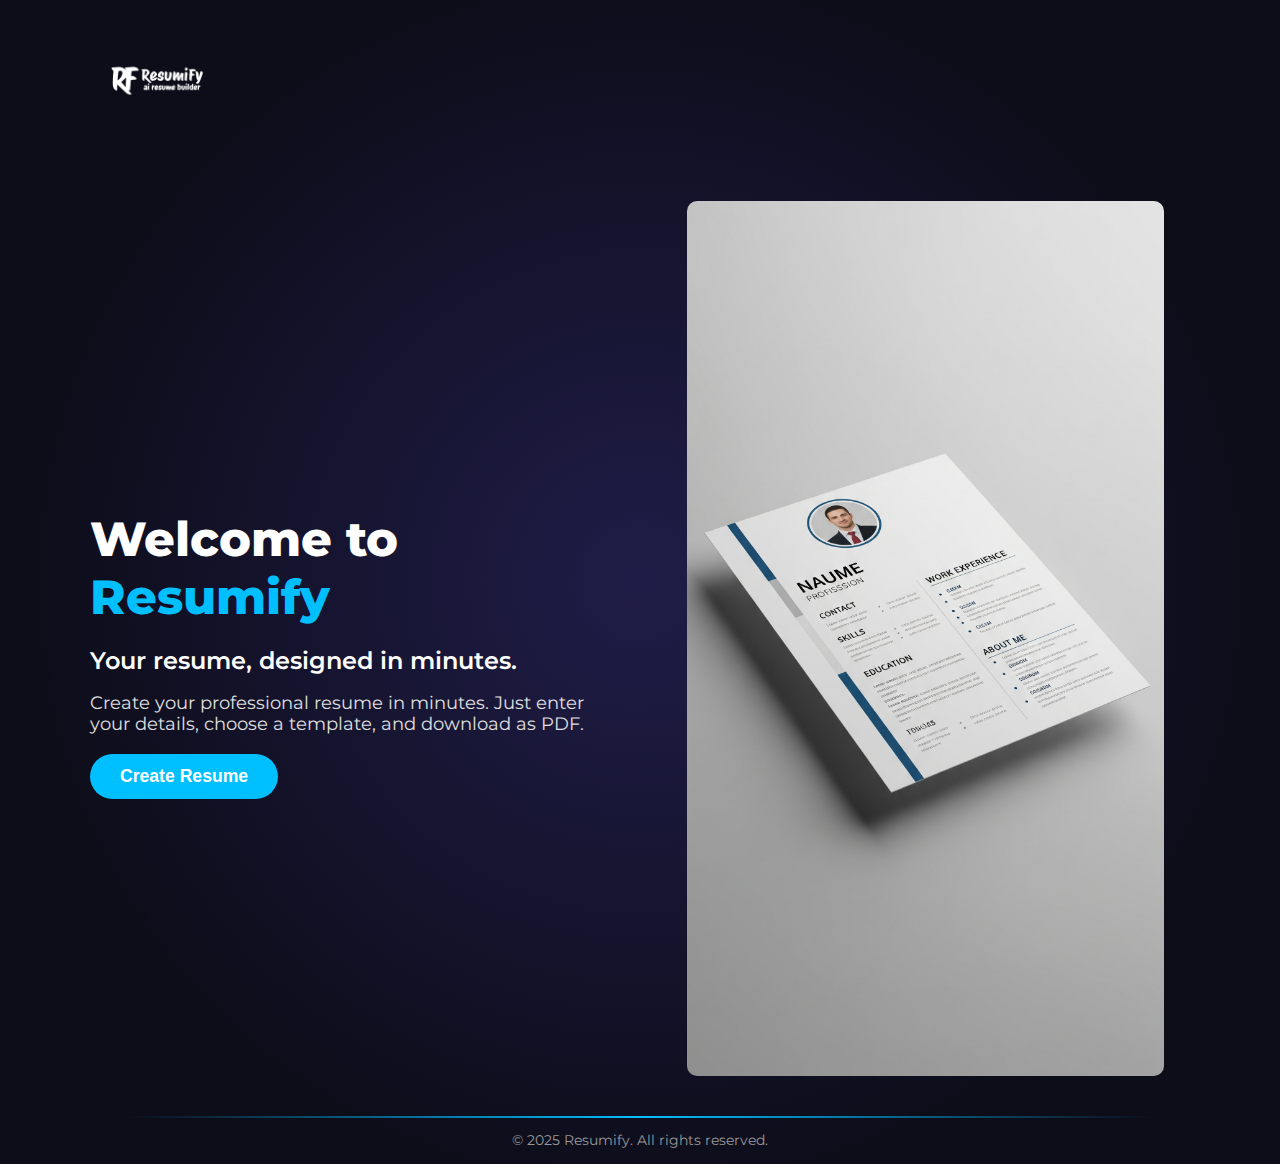
<file: index.html>
<!DOCTYPE html>
<html lang="en">
<head>
    <meta charset="UTF-8">
    <meta name="viewport" content="width=device-width, initial-scale=1.0">
    <title>Resumify - Create Your Resume</title>
    <link rel="stylesheet" href="css/style.css">
    <!-- Google Fonts -->
    <link href="https://fonts.googleapis.com/css2?family=Montserrat:wght@400;600;800&display=swap" rel="stylesheet">
</head>
<body>
    <header>
    <img src="assets/logo.png" alt="Resumify Logo" class="logo">
</header>

<main class="landing">
    <div class="content">
        <div class="text">
            <h1>Welcome to <span>Resumify</span></h1>
            <h2 class="tagline">Your resume, designed in minutes.</h2>
            <p>Create your professional resume in minutes. Just enter your details, choose a template, and download as PDF.</p>
            <button id="startBtn" class="glow-btn">Create Resume</button>
        </div>
        <div class="image">
            <img src="assets/template.jpg" alt="Resume Template">
        </div>
    </div>
</main>

<footer>
    © 2025 Resumify. All rights reserved.
</footer>


    <script src="js/main.js"></script>
</body>
</html>
</file>
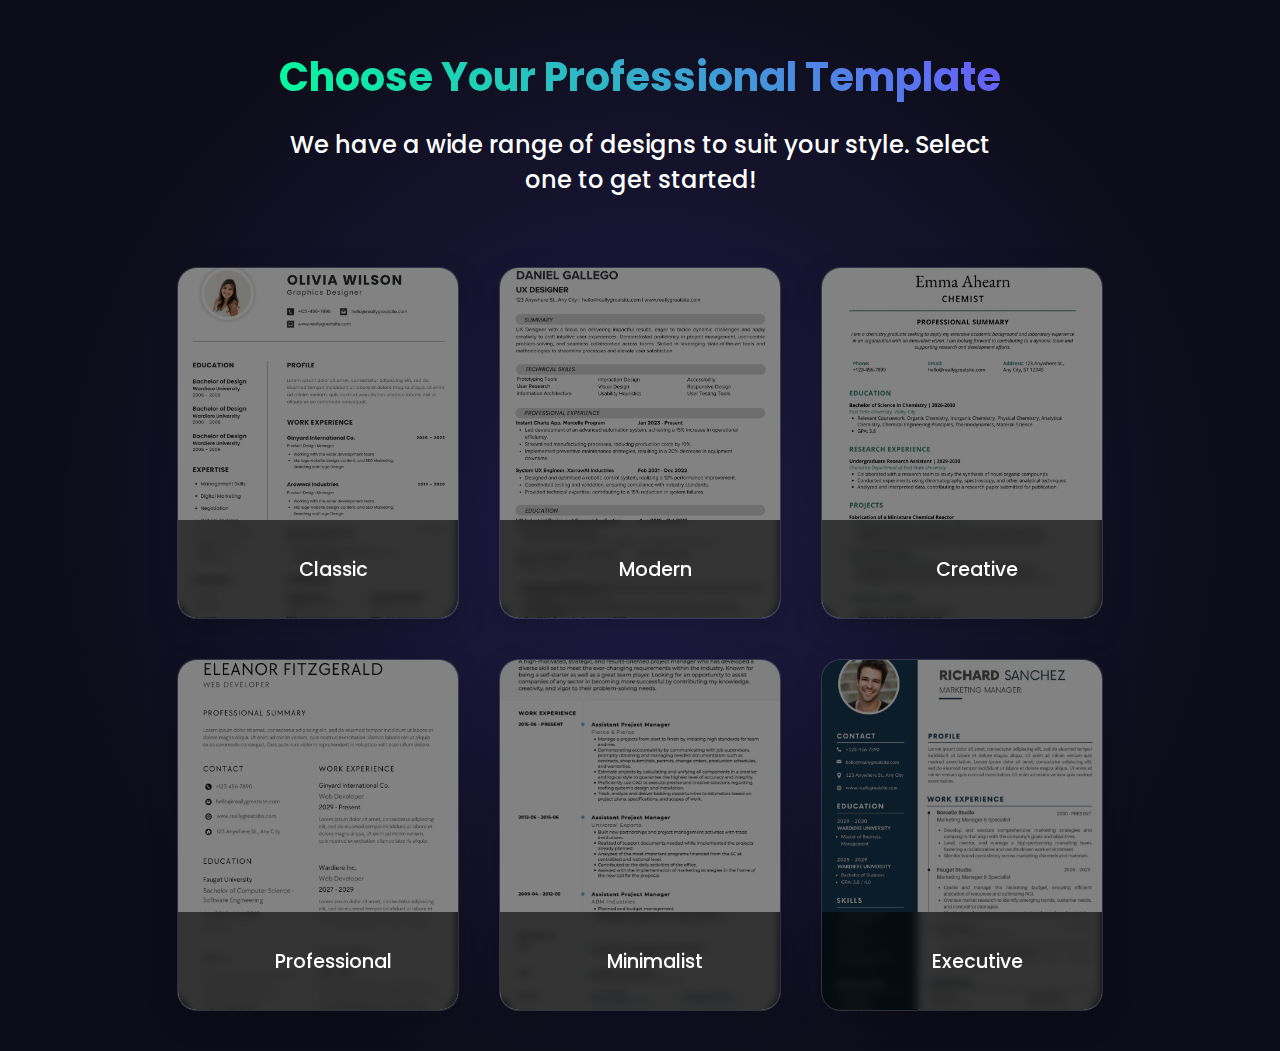
<file: template.html>
<!DOCTYPE html>
<html lang="en">
<head>
    <meta charset="UTF-8">
    <meta name="viewport" content="width=device-width, initial-scale=1.0">
    <title>Select a Template</title>
    <link rel="stylesheet" href="css/template.css">
    <link rel="stylesheet" href="https://cdnjs.cloudflare.com/ajax/libs/font-awesome/6.0.0-beta3/css/all.min.css">
</head>
<body>

<div class="main-content">
    <h1 class="page-title">Choose Your Professional Template</h1>
    <h2 class="subheading">We have a wide range of designs to suit your style. Select one to get started!</h2>

    <div class="template-grid">
        <!-- Template 1: Classic -->
        <a href="#" class="template-link" data-template-id="1">
            <div class="template-card">
                <img src="assets/temps1.jpg" alt="Classic Resume Template" class="template-image">
                <div class="template-overlay">
                    <p>Classic</p>
                </div>
            </div>
        </a>

        <!-- Template 2: Modern -->
        <a href="#" class="template-link" data-template-id="2">
            <div class="template-card">
                <img src="assets/temps2.jpg" alt="Modern Resume Template" class="template-image">
                <div class="template-overlay">
                    <p>Modern</p>
                </div>
            </div>
        </a>

        <!-- Template 3: Creative -->
        <a href="#" class="template-link" data-template-id="3">
            <div class="template-card">
                <img src="assets/temps3.jpg" alt="Creative Resume Template" class="template-image">
                <div class="template-overlay">
                    <p>Creative</p>
                </div>
            </div>
        </a>
        
        <!-- Template 4: Professional -->
        <a href="#" class="template-link" data-template-id="4">
            <div class="template-card">
                <img src="assets/temps4.jpg" alt="Professional Resume Template" class="template-image">
                <div class="template-overlay">
                    <p>Professional</p>
                </div>
            </div>
        </a>

        <!-- Template 5: Minimalist -->
        <a href="#" class="template-link" data-template-id="5">
            <div class="template-card">
                <img src="assets/temps5.jpg" alt="Minimalist Resume Template" class="template-image">
                <div class="template-overlay">
                    <p>Minimalist</p>
                </div>
            </div>
        </a>

        <!-- Template 6: Executive -->
        <a href="#" class="template-link" data-template-id="6">
            <div class="template-card">
                <img src="assets/temps6.jpg" alt="Executive Resume Template" class="template-image">
                <div class="template-overlay">
                    <p>Executive</p>
                </div>
            </div>
        </a>
    </div>
</div>
<script src="js/main.js"></script>
</body>
</html>
</file>
<file: css/style.css>
body {
    font-family: 'Montserrat', sans-serif;
    margin: 0;
    
    /* NEW BACKGROUND STYLES */
    background-color: #0d0d1a;
    background-image: radial-gradient(circle at 50% 50%, rgba(106, 90, 255, 0.2) 0%, rgba(13, 13, 26, 0.8) 70%);
    background-size: cover;
    
    display: flex;
    flex-direction: column;
    min-height: 100vh;
    color: #f5f5f5;
}

header {
    padding: 15px 30px;
    text-align: left;
}

.logo {
    width: 250px; /* Increased from 180px */
}

/* Landing Section */
.landing {
    flex: 1;
    display: flex;
    align-items: center;
    justify-content: center;
    padding: 40px 20px;
    
}

.content {
    display: flex;
    align-items: center;
    justify-content: space-between;
    gap: 40px;
    max-width: 1100px;
    width: 100%;
    animation: fadeIn 1s ease-in-out;
}

/* Text Side */
.text {
    flex: 1;
}

.text h1 {
    font-size: 3rem;
    margin-bottom: 10px;
    font-weight: 800;
}

.text h1 span {
    color: #00bfff;
}

.tagline {
    font-size: 1.5rem;
    font-weight: 600;
    color: #ccc;
    margin-bottom: 15px;
}

.text p {
    font-size: 1.1rem;
    color: #bbb;
    margin-bottom: 20px;
}
.text h1, .tagline {
    color: #fff;
}

.text p {
    color: #e0e0e0;
}

/* Button */
.glow-btn {
    padding: 12px 30px;
    font-size: 1.1rem;
    font-weight: bold;
    border: none;
    border-radius: 25px;
    background-color: #00bfff;
    color: white;
    cursor: pointer;
    transition: all 0.3s ease;
}

.glow-btn:hover {
    background-color: #009acd;
    box-shadow: 0 0 15px #00bfff;
}

/* Image Side */
.image {
    flex: 1;
    display: flex;
    justify-content: center;
}

.image img {
    max-width: 90%; /* Reduced from 100% to make it slightly smaller */
    height: auto;
    border-radius: 10px;
}

/* Footer */
footer {
    text-align: center;
    padding: 15px;
    position: relative;
    font-size: 0.9rem;
    color: #999;
}

footer::before {
    content: '';
    position: absolute;
    top: 0;
    left: 50%;
    transform: translateX(-50%);
    width: 80%;
    height: 2px;
    background: linear-gradient(90deg, transparent, #00bfff, transparent);
}

.resume-template {
    display: block;
    margin: 0 auto;
    max-width: 100%;
    height: auto;
    padding: 10px;
}

/* Mobile view adjustments */
@media (max-width: 768px) {
    .content {
        flex-direction: column;
        text-align: center;
        gap: 20px;
    }

    .text h1 {
        font-size: 2.2rem;
    }

    .tagline {
        font-size: 1.2rem;
    }

    .text p {
        font-size: 1rem;
    }

    .image img {
        max-width: 80%;
    }

    .resume-template {
        padding: 5px;
    }
}
@keyframes fadeIn {
    0% { opacity: 0; transform: translateY(20px); }
    100% { opacity: 1; transform: translateY(0); }
}
</file>
<file: css/template.css>
@import url('https://fonts.googleapis.com/css2?family=Poppins:wght@400;500;700&display=swap');

body {
    font-family: 'Poppins', sans-serif;
    background-color: #0d0d1a;
    background-image: radial-gradient(circle at 50% 50%, rgba(106, 90, 255, 0.2) 0%, rgba(13, 13, 26, 0.8) 70%);
    color: #fff;
    min-height: 100vh;
    padding: 20px;
    margin: 0;
    overflow-x: hidden;
    position: relative;
    display: flex;
    flex-direction: column;
    align-items: center;
}

.main-content {
    display: flex;
    flex-direction: column;
    justify-content: center;
    align-items: center;
    flex-grow: 1;
    width: 100%;
    max-width: 1200px;
    animation: fadeIn 1s ease-in-out;
}

.page-title {
    font-size: 2.5rem;
    font-weight: 700;
    text-align: center;
    margin-bottom: 50px;
    background: linear-gradient(45deg, #00ff99, #6a5aff);
    -webkit-background-clip: text;
    -webkit-text-fill-color: transparent;
}

.subheading {
    font-size: 1.5rem;
    font-weight: 500;
    color: #fff;
    text-align: center;
    max-width: 700px;
    margin-top: -30px;
    margin-bottom: 50px;
    animation: fadeIn 1s ease-in-out;
}

.template-grid {
    display: flex;
    justify-content: center;
    align-items: flex-start;
    gap: 40px;
    flex-wrap: wrap;
    padding: 20px;
}

.template-link {
    text-decoration: none;
    color: inherit;
}

.template-card {
    position: relative;
    width: 280px;
    height: 350px;
    border-radius: 20px;
    overflow: hidden;
    transition: all 0.5s cubic-bezier(0.25, 0.46, 0.45, 0.94);
    cursor: pointer;
    background: rgba(255, 255, 255, 0.05);
    border: 1px solid rgba(255, 255, 255, 0.1);
    box-shadow: 0 10px 30px rgba(0, 0, 0, 0.2);
}

.template-card:hover {
    transform: translateY(-15px) scale(1.03);
    box-shadow: 0 20px 50px rgba(0, 0, 0, 0.4), 0 0 40px #6a5aff80;
}

.template-image {
    width: 100%;
    height: 100%;
    object-fit: cover;
    filter: brightness(0.6);
    transition: filter 0.5s ease;
}

.template-card:hover .template-image {
    filter: brightness(0.8);
}

.template-overlay {
    position: absolute;
    bottom: 0;
    left: 0;
    width: 100%;
    text-align: center;
    padding: 15px;
    background: rgba(0, 0, 0, 0.6);
    backdrop-filter: blur(5px);
    font-size: 1.2rem;
    font-weight: 500;
}

@media (max-width: 768px) {
    .template-grid {
        flex-direction: column;
        align-items: center;
        gap: 30px;
    }
    .template-card {
        width: 90%;
        max-width: 300px;
    }
}

@keyframes fadeIn {
    0% { opacity: 0; transform: translateY(20px); }
    100% { opacity: 1; transform: translateY(0); }
}
</file>
